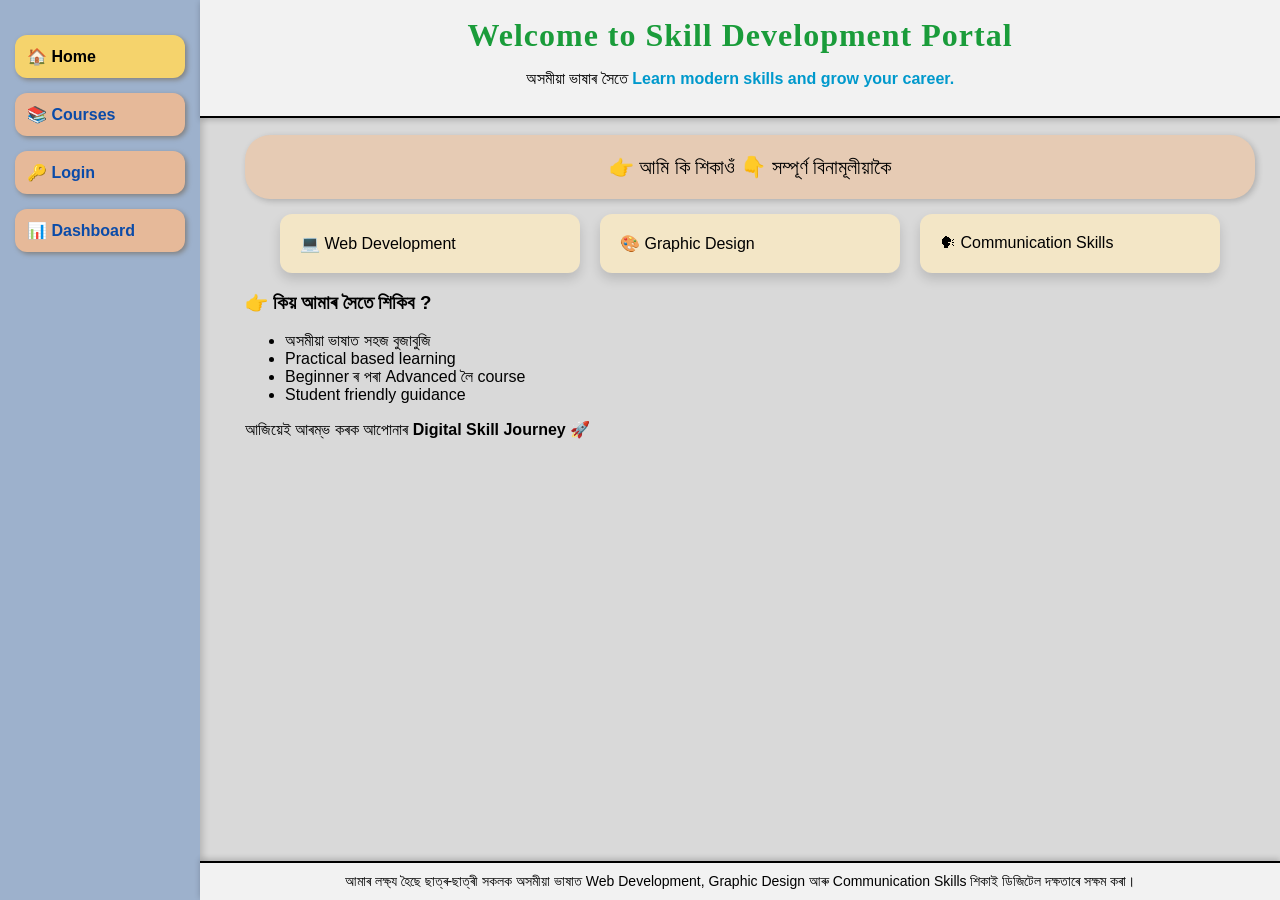
<file: index.html>
<!DOCTYPE html>
<html lang="en">
<head>
<meta charset="UTF-8">
<title>Skill Development Portal</title>
<link rel="stylesheet" href="style.css">
</head>

<body>

<header>
<h1>Welcome to Skill Development Portal</h1>
<p>অসমীয়া ভাষাৰ সৈতে <span>Learn modern skills and grow your career.</span></p>
</header>

<div class="container">

<!-- Sidebar -->
<div class="sidebar">

<a href="index.html" class="active">🏠 Home</a>
<a href="courses.html">📚 Courses</a>
<a href="login.html">🔑 Login</a>
<a href="dashboard.html">📊 Dashboard</a>

</div>


<!-- Main Content -->
<div class="content">

<div class="topbox">
👉 আমি কি শিকাওঁ 👇 সম্পূৰ্ণ বিনামূলীয়াকৈ
</div>


<div class="course-box">

<div class="course">💻 Web Development</div>

<div class="course">🎨 Graphic Design</div>

<div class="course">🗣 Communication Skills</div>

</div>


<div class="why">

<h3>👉 কিয় আমাৰ সৈতে শিকিব ?</h3>

<ul>
<li>অসমীয়া ভাষাত সহজ বুজাবুজি</li>
<li>Practical based learning</li>
<li>Beginner ৰ পৰা Advanced লৈ course</li>
<li>Student friendly guidance</li>
</ul>

</div>


<div class="journey">
আজিয়েই আৰম্ভ কৰক আপোনাৰ <b>Digital Skill Journey 🚀</b>
</div>

</div>

</div>

<footer>

আমাৰ লক্ষ্য হৈছে ছাত্ৰ-ছাত্ৰী সকলক অসমীয়া ভাষাত Web Development, Graphic Design আৰু Communication Skills শিকাই ডিজিটেল দক্ষতাৰে সক্ষম কৰা।

</footer>

</body>
</html>
</file>
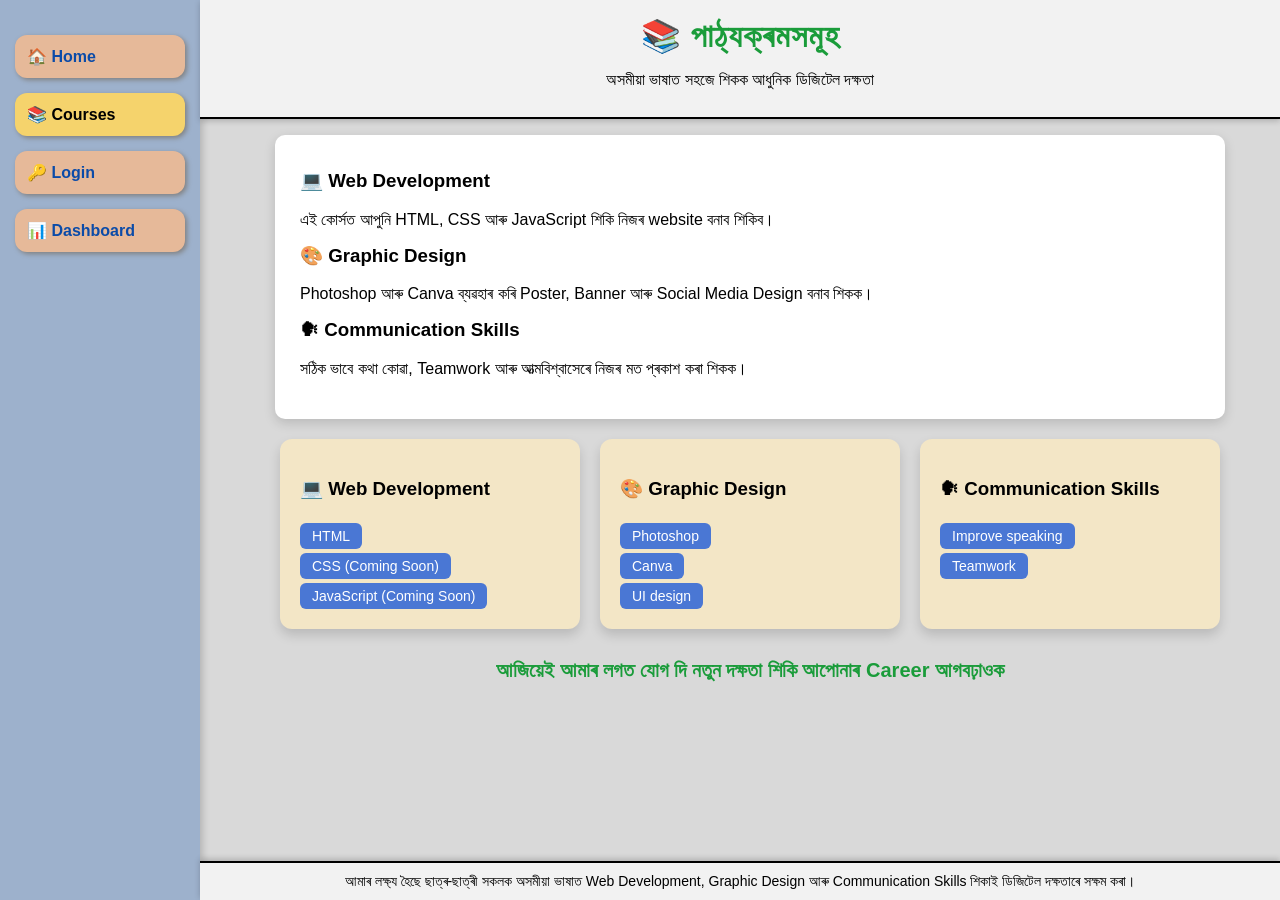
<file: courses.html>
<!DOCTYPE html>
<html lang="en">
<head>
<meta charset="UTF-8">
<title>Courses</title>
<link rel="stylesheet" href="style.css">
</head>

<body>

<header>
<h1>📚 পাঠ্যক্ৰমসমূহ</h1>
<p>অসমীয়া ভাষাত সহজে শিকক আধুনিক ডিজিটেল দক্ষতা</p>
</header>

<div class="container">

<!-- Sidebar -->

<div class="sidebar">

<a href="index.html">🏠 Home</a>
<a href="courses.html" class="active">📚 Courses</a>
<a href="login.html">🔑 Login</a>
<a href="dashboard.html">📊 Dashboard</a>

</div>


<!-- Content -->

<div class="content">

<div class="course-intro">

<h3>💻 Web Development</h3>
<p>এই কোর্সত আপুনি HTML, CSS আৰু JavaScript শিকি নিজৰ website বনাব শিকিব।</p>

<h3>🎨 Graphic Design</h3>
<p>Photoshop আৰু Canva ব্যৱহাৰ কৰি Poster, Banner আৰু Social Media Design বনাব শিকক।</p>

<h3>🗣 Communication Skills</h3>
<p>সঠিক ভাবে কথা কোৱা, Teamwork আৰু আত্মবিশ্বাসেৰে নিজৰ মত প্ৰকাশ কৰা শিকক।</p>

</div>


<div class="course-box">

<div class="course">
<h3>💻 Web Development</h3>

<a href="html-course.html">HTML</a><br>
<a href="#">CSS (Coming Soon)</a><br>
<a href="#">JavaScript (Coming Soon)</a>

</div>


<div class="course">

<h3>🎨 Graphic Design</h3>

<a href="#">Photoshop</a><br>
<a href="#">Canva</a><br>
<a href="#">UI design</a>

</div>


<div class="course">

<h3>🗣 Communication Skills</h3>

<a href="#">Improve speaking</a><br>
<a href="#">Teamwork</a>

</div>

</div>


<div class="career">

আজিয়েই আমাৰ লগত যোগ দি নতুন দক্ষতা শিকি আপোনাৰ <b>Career আগবঢ়াওক</b>

</div>

</div>

</div>

<footer>

আমাৰ লক্ষ্য হৈছে ছাত্ৰ-ছাত্ৰী সকলক অসমীয়া ভাষাত Web Development, Graphic Design আৰু Communication Skills শিকাই ডিজিটেল দক্ষতাৰে সক্ষম কৰা।

</footer>

</body>
</html>
</file>
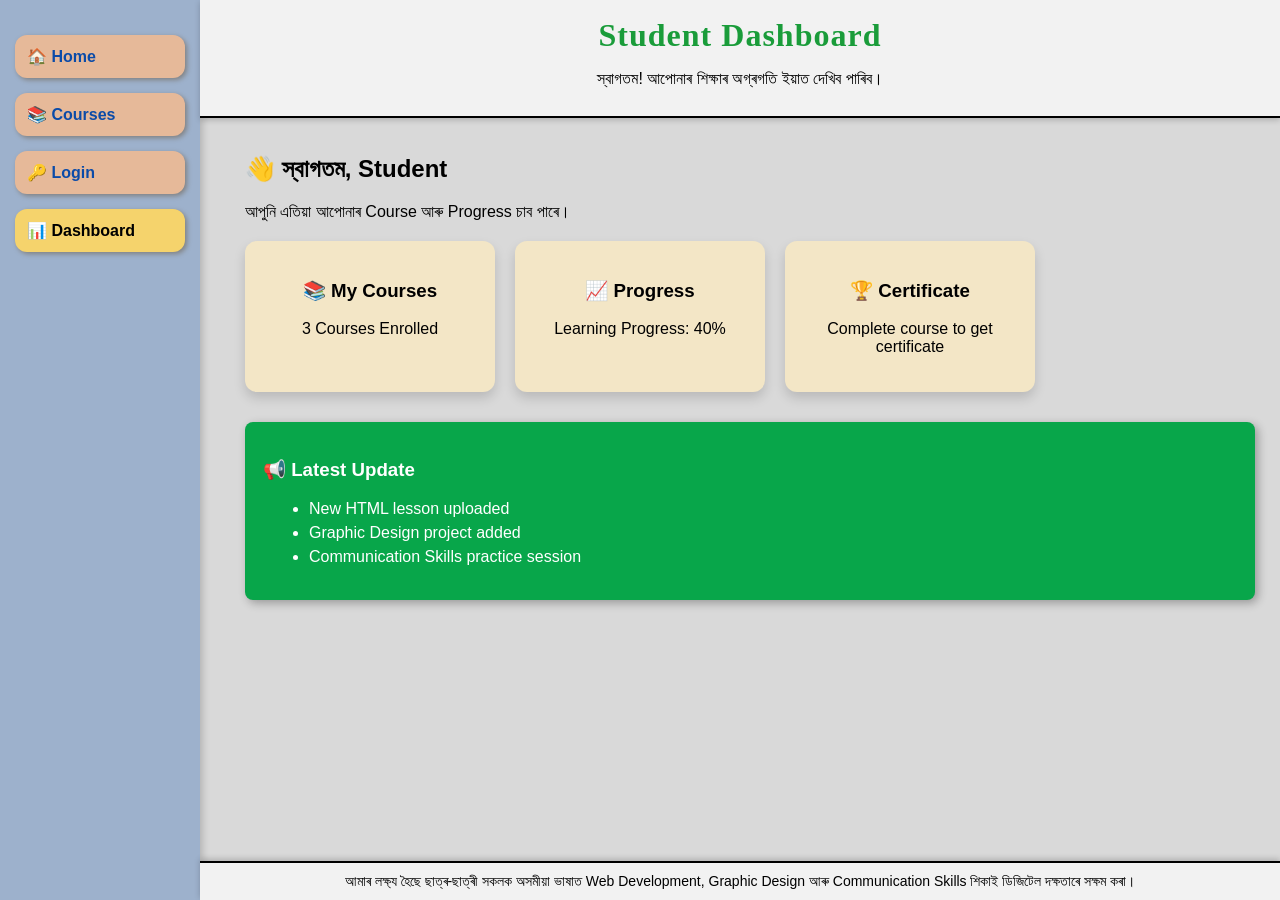
<file: dashboard.html>
<!DOCTYPE html>
<html lang="en">
<head>
<meta charset="UTF-8">
<title>Dashboard</title>
<link rel="stylesheet" href="style.css">
</head>

<body>

<header>
<h1>Student Dashboard</h1>
<p>স্বাগতম! আপোনাৰ শিক্ষাৰ অগ্ৰগতি ইয়াত দেখিব পাৰিব।</p>
</header>

<div class="container">

<!-- Sidebar -->

<div class="sidebar">

<a href="index.html">🏠 Home</a>
<a href="courses.html">📚 Courses</a>
<a href="login.html">🔑 Login</a>
<a href="dashboard.html" class="active">📊 Dashboard</a>

</div>


<!-- Dashboard Content -->

<div class="content">

<h2>👋 স্বাগতম, Student</h2>
<p>আপুনি এতিয়া আপোনাৰ Course আৰু Progress চাব পাৰে।</p>


<div class="dashboard-cards">

<div class="dash-card">
<h3>📚 My Courses</h3>
<p>3 Courses Enrolled</p>
</div>

<div class="dash-card">
<h3>📈 Progress</h3>
<p>Learning Progress: 40%</p>
</div>

<div class="dash-card">
<h3>🏆 Certificate</h3>
<p>Complete course to get certificate</p>
</div>

</div>


<div class="recent">

<h3>📢 Latest Update</h3>
<ul>
<li>New HTML lesson uploaded</li>
<li>Graphic Design project added</li>
<li>Communication Skills practice session</li>
</ul>

</div>

</div>

</div>


<footer>

আমাৰ লক্ষ্য হৈছে ছাত্ৰ-ছাত্ৰী সকলক অসমীয়া ভাষাত Web Development, Graphic Design আৰু Communication Skills শিকাই ডিজিটেল দক্ষতাৰে সক্ষম কৰা।

</footer>

</body>
</html>
</file>
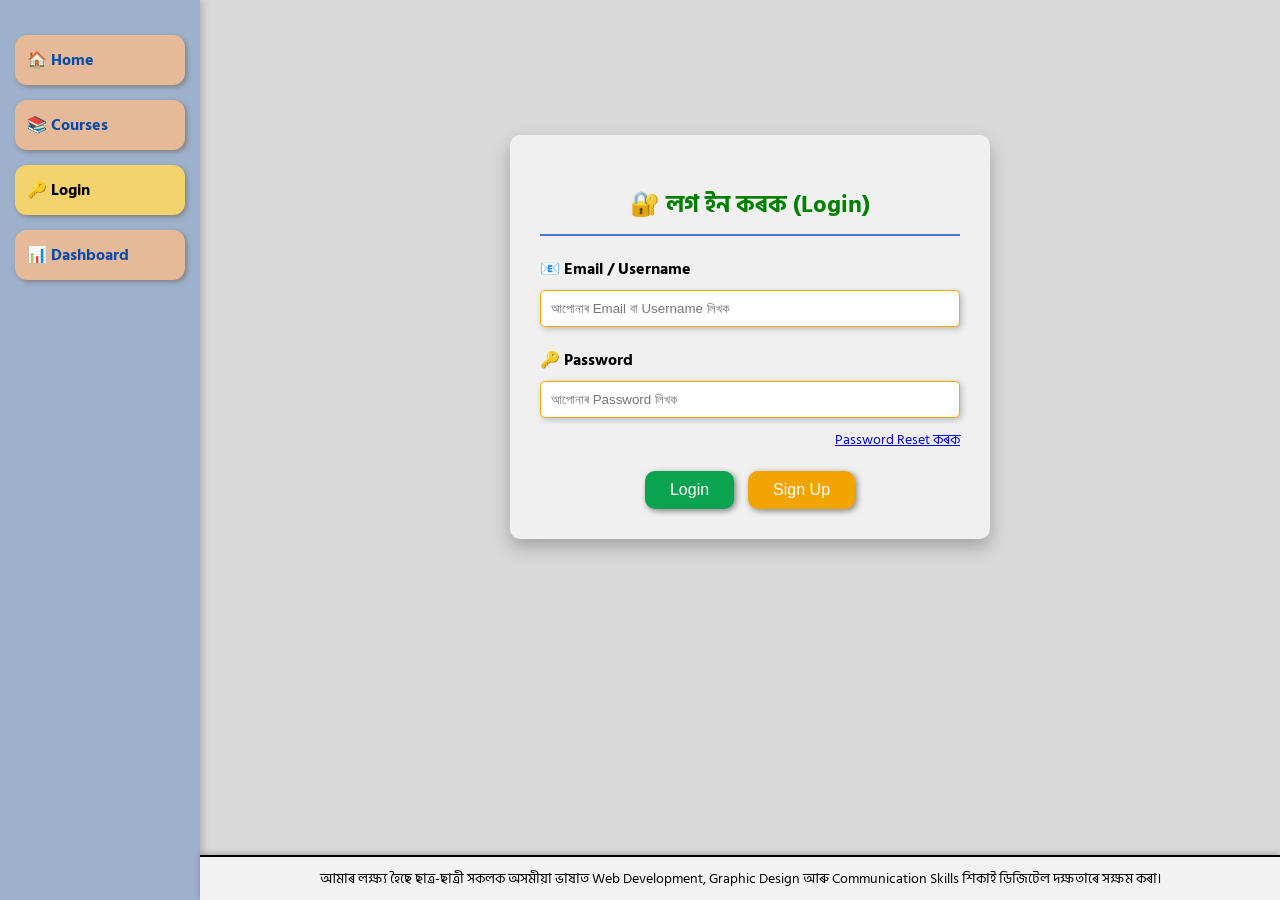
<file: login.html>
<!DOCTYPE html>
<html lang="en">
<head>

<meta charset="UTF-8">
<meta name="viewport" content="width=device-width, initial-scale=1.0">

<title>Login</title>

<link href="https://fonts.googleapis.com/css2?family=Hind+Siliguri:wght@400;500;600&display=swap" rel="stylesheet">
<link rel="stylesheet" href="style.css">

</head>

<body>

<div class="container">

<!-- Sidebar -->

<div class="sidebar">

<a href="index.html">🏠 Home</a>
<a href="courses.html">📚 Courses</a>
<a href="login.html" class="active">🔑 Login</a>
<a href="dashboard.html">📊 Dashboard</a>

</div>

<!-- Content -->

<div class="content">

<div class="login-container">

<div class="login-box">

<h2>🔐 লগ ইন কৰক (Login)</h2>

<label>📧 Email / Username</label>
<input type="text" placeholder="আপোনাৰ Email বা Username লিখক">

<label>🔑 Password</label>
<input type="password" placeholder="আপোনাৰ Password লিখক">

<div class="login-options">
<a href="#">Password Reset কৰক</a>
</div>

<div class="login-buttons">

<button class="login-btn">Login</button>
<button class="signup-btn">Sign Up</button>

</div>

</div>

</div>

</div>

</div>

<footer>

আমাৰ লক্ষ্য হৈছে ছাত্ৰ-ছাত্ৰী সকলক অসমীয়া ভাষাত Web Development, Graphic Design আৰু Communication Skills শিকাই ডিজিটেল দক্ষতাৰে সক্ষম কৰা।

</footer>

</body>
</html>
</file>
<file: style.css>
body{
margin:0;
font-family:'Hind Siliguri', sans-serif;
background:#d9d9d9;
}

/* Header Font */

header h1{
font-family:'Noto Serif Bengali', serif;
}

/* Header */

header{
text-align:center;
padding:12px;
border-bottom:2px solid black;
background:#f2f2f2;
position:fixed;
top:0;
left:200px;
right:0;
z-index:1000;
box-shadow:0 2px 6px rgba(0,0,0,0.2);
}

header h1{
color:#1a9c3a;
margin:5px;
font-weight:600;
letter-spacing:1px;
}

header span{
color:#0099cc;
font-weight:bold;
}

/* Layout */

.container{
display:flex;
min-height:100vh;
}

/* Sidebar */

.sidebar{
width:200px;
background:#9db1cc;
padding-top:20px;
height:100vh;
position:fixed;
left:0;
top:0;
box-shadow:2px 0 8px rgba(0,0,0,0.2);
}

/* Sidebar Links */

.sidebar a{
display:block;
margin:15px;
padding:12px;
background:#e6b999;
border-radius:12px;
text-decoration:none;
font-weight:bold;
color:#0b4ba8;
box-shadow:2px 2px 5px gray;
transition:0.3s;
}

.sidebar a:hover{
background:#ffd966;
transform:scale(1.05);
box-shadow:3px 3px 8px gray;
}

.sidebar a.active{
background:#f5d36c;
color:#000;
}

/* Content */

.content{
margin-left:220px;
padding:25px;
margin-top:110px;
padding-bottom:90px;
flex:1;
}

/* Top Box */

.topbox{
background:#e6cbb4;
padding:20px;
border-radius:25px;
text-align:center;
font-size:20px;
margin-bottom:25px;
box-shadow:2px 2px 6px rgba(0,0,0,0.2);
}

/* Course Intro (CENTER FIX) */

.course-intro{
max-width:900px;
margin:0 auto 30px auto;
padding:25px;
background:#ffffff;
border-radius:10px;
box-shadow:0 4px 12px rgba(0,0,0,0.15);
}

.course-intro h3{
margin-top:10px;
}

/* Course Boxes */

.course-box{
display:flex;
gap:20px;
flex-wrap:wrap;
justify-content:center;
margin-top:-10px;
}

/* Course Card */

.course{
background:#f3e6c6;
padding:20px;
border-radius:12px;
box-shadow:0 6px 12px rgba(0,0,0,0.15);
width:260px;
transition:0.3s;
}

.course:hover{
transform:translateY(-6px);
box-shadow:0 12px 20px rgba(0,0,0,0.25);
}

/* Course Links */

.course a{
display:inline-block;
background:#4a77d4;
color:white;
padding:5px 12px;
border-radius:6px;
font-size:14px;
text-decoration:none;
margin:4px 4px 0 0;
}

.course a:hover{
background:#345bb0;
}

/* Career Text */

.career{
text-align:center;
margin-top:30px;
font-size:20px;
font-weight:bold;
color:#1a9c3a;
}

/* Footer */

footer{
position:fixed;
bottom:0;
left:200px;
right:0;
border-top:2px solid black;
padding:10px;
text-align:center;
font-size:14px;
background:#f2f2f2;
box-shadow:0 -2px 6px rgba(0,0,0,0.2);
}

/* Login Page */

.login-box{
background:#f0f0f0;
width:420px;
margin:auto;
padding:30px;
box-shadow:0 8px 18px rgba(0,0,0,0.25);
border-radius:10px;
}

.login-box h2{
text-align:center;
color:green;
border-bottom:2px solid #4a77d4;
padding-bottom:10px;
}

.login-box label{
display:block;
margin-top:20px;
font-weight:bold;
}

.login-box input{
width:100%;
padding:10px;
margin-top:8px;
border:1px solid orange;
border-radius:5px;
box-shadow:2px 2px 6px #bbb;
box-sizing:border-box;
}

.login-options{
display:flex;
justify-content:flex-end;
margin-top:10px;
font-size:14px;
}

/* Buttons */

.login-buttons{
text-align:center;
margin-top:20px;
}

.login-btn{
background:#0aa34f;
color:white;
border:none;
padding:10px 25px;
border-radius:10px;
font-size:16px;
margin-right:10px;
cursor:pointer;
box-shadow:2px 2px 6px gray;
transition:0.3s;
}

.signup-btn{
background:#f2a500;
color:white;
border:none;
padding:10px 25px;
border-radius:10px;
font-size:16px;
cursor:pointer;
box-shadow:2px 2px 6px gray;
transition:0.3s;
}

.login-btn:hover{
background:#088a42;
transform:scale(1.05);
box-shadow:4px 4px 12px gray;
}

.signup-btn:hover{
background:#d89200;
transform:scale(1.05);
box-shadow:4px 4px 12px gray;
}

/* Dashboard */

.dashboard-cards{
display:flex;
gap:20px;
margin-top:20px;
flex-wrap:wrap;
}

.dash-card{
background:#f3e6c6;
padding:20px;
width:210px;
border-radius:12px;
box-shadow:0 6px 12px rgba(0,0,0,0.15);
text-align:center;
transition:0.3s;
}

.dash-card:hover{
transform:translateY(-5px);
box-shadow:0 12px 20px rgba(0,0,0,0.25);
}

.recent{
margin-top:30px;
background:#08a64a;
color:white;
padding:18px;
border-radius:8px;
box-shadow:3px 3px 10px rgba(0,0,0,0.3);
}

.recent ul{
margin-top:10px;
}

.recent li{
margin:6px;
}
/* LESSON TEXT */

.lesson h2{
color:#2c3e50;
margin-bottom:10px;
}

.lesson h3{
color:#28a745;
margin-top:25px;
}

.lesson p{
line-height:1.7;
font-size:16px;
color:#333;
}

/* LIST STYLE */

.lesson ul{
margin-left:20px;
margin-top:10px;
}

.lesson li{
margin-bottom:6px;
}

/* ORDERED LIST */

.lesson ol{
margin-left:20px;
}

/* CODE BLOCK */

.code{
background:#1e1e1e;
color:#00ff90;
padding:15px;
border-radius:6px;
font-family:monospace;
margin-top:10px;
white-space:pre-line;
}

/* PRACTICE / HOMEWORK BOX */

.lesson hr{
margin:25px 0;
border:none;
border-top:2px dashed #ddd;
}

/* STUDENT PRACTICE */

.lesson ul li::marker{
color:#28a745;
}

/* HOMEWORK BOX */

.lesson ul{
background:#f8fbff;
padding:15px;
border-radius:6px;
}

/* CODE EXAMPLE TITLE */

.lesson b{
color:#000;
}
</file>
